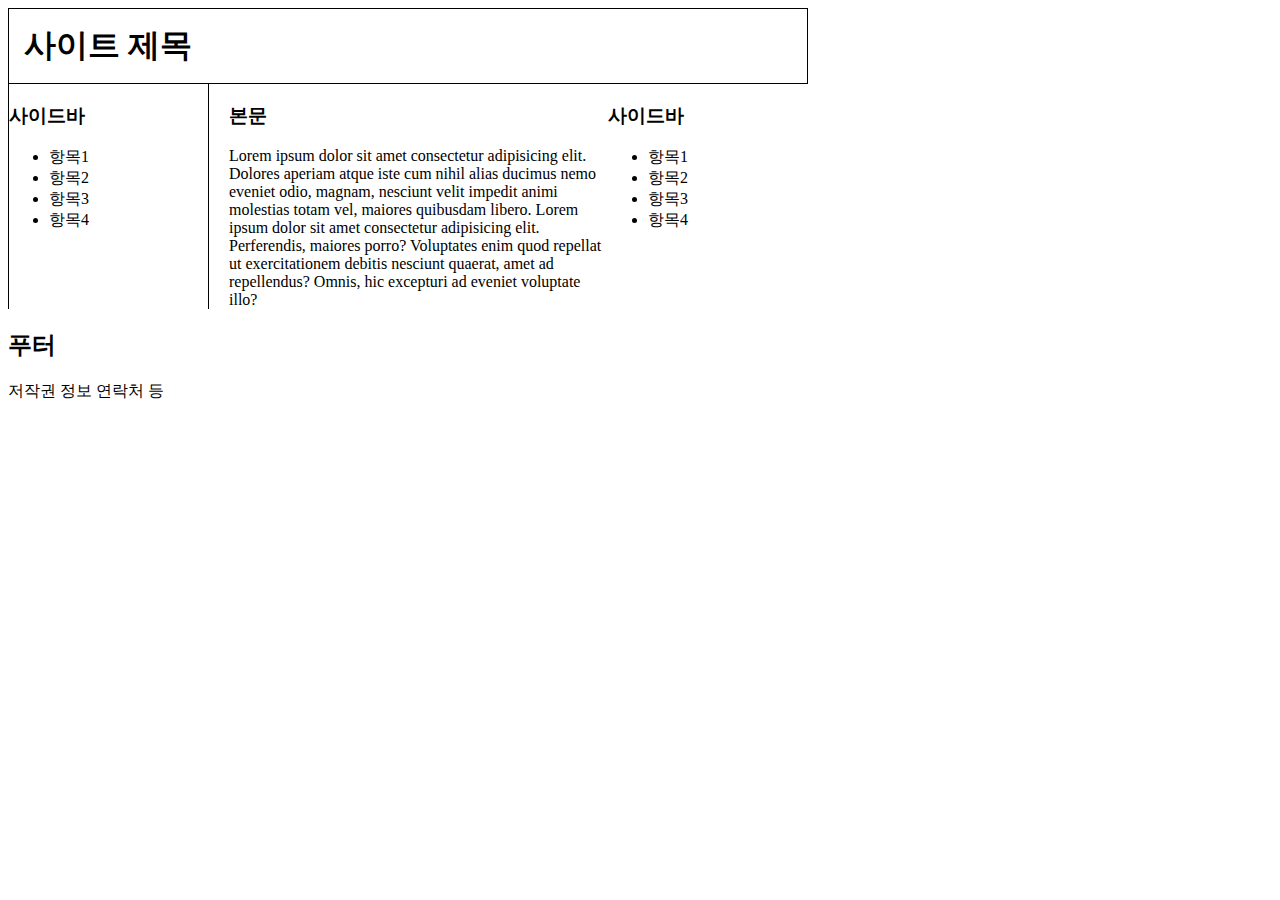
<file: holygrail/index.html>
<!DOCTYPE html>
<html lang="ko">
<head>
    <meta charset="UTF-8">
    <meta http-equiv="X-UA-Compatible" content="IE=edge">
    <meta name="viewport" content="width=device-width, initial-scale=1.0">
    <link rel="stylesheet" href="style.css">
    <title>Document</title>
</head>
<body>
    <header class="layout-header">
        <h1 class="layout-header__title">사이트 제목</h1>
    </header>
    <section class="container">
        <aside class="sidebar-left">
            <h3 class="sidebar-left__title">사이드바</h3>
                <nav class="sidebar-left__list">
                    <ul>
                        <li>항목1</li>
                        <li>항목2</li>
                        <li>항목3</li>
                        <li>항목4</li>
                    </ul>
                </nav>
        </aside>

        <main class="contents">
            <div class="contents__article">
            <h3 class="contents__title">본문</h3>
            <article class="contents__text">
                <span>Lorem ipsum dolor sit amet consectetur adipisicing elit. Dolores aperiam atque iste cum nihil alias ducimus nemo eveniet odio, 
                    magnam, nesciunt velit impedit animi molestias totam vel, maiores quibusdam libero.</span>
                <span>Lorem ipsum dolor sit amet consectetur adipisicing elit. Perferendis, maiores porro? Voluptates enim quod repellat ut 
                        exercitationem debitis nesciunt quaerat, amet ad repellendus? Omnis, hic excepturi ad eveniet voluptate illo?</span>
            </article>
            </div>
        </main>
        <aside class="sidebar-right">
            <h3 class="sidebar-right__title">사이드바</h3>
                <nav class="sidebar-right__list">
                    <ul>
                        <li>항목1</li>
                        <li>항목2</li>
                        <li>항목3</li>
                        <li>항목4</li>
                    </ul>
                </nav>
        </aside>
    </section>
    <footer class="layout-footer">
        <h2 class="layout-footer__title">푸터</h2>
        <div class="layout-footer__text">
            <span>저작권 정보</span>
            <span>연락처 등</span>
        </div>
    </footer>
</body>
</html>
</file>
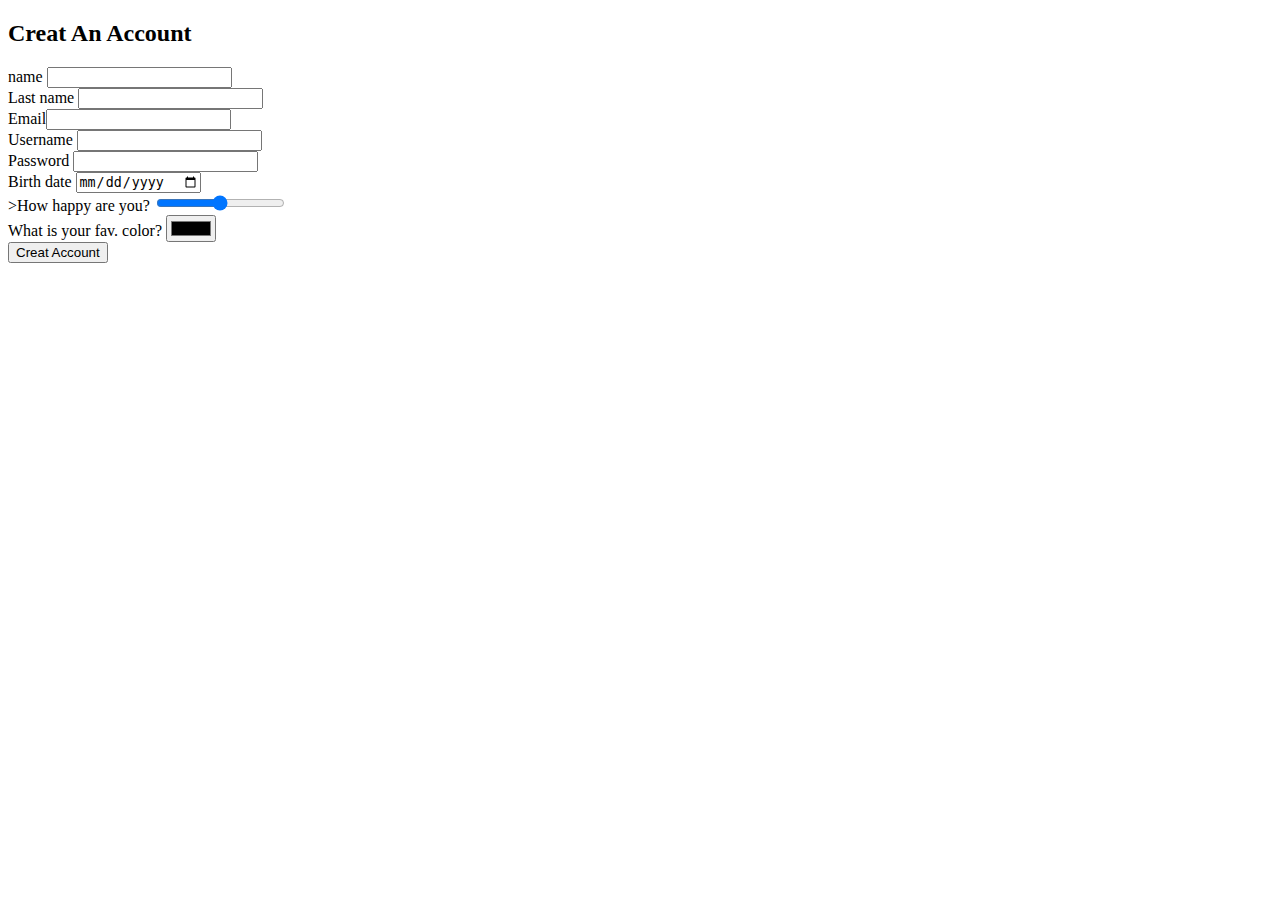
<file: assignment-1.html>
<!DOCTYPE html>
<html lang="en">
  <head>
    <meta charset="UTF-8" />
    <meta http-equiv="X-UA-Compatible" content="IE=edge" />
    <meta name="viewport" content="width=device-width, initial-scale=1.0" />
    <title>Document</title>
  </head>
  <body>
    <h2>Creat An Account</h2>
    <form id="create-account">
      <div> name <input type="text" /></div> 
      <div>Last name <input type="text" /></div> 
      <div>Email<input type="email" /></div> 
      <div>Username <input type="text" /> </div>
      <div>Password <input type="Password" minlength="10" /></div> 
      <div>Birth date <input type="Date" /></div> 
      <div>>How happy are you? <input type="range" /></div> 
      <div> What is your fav. color? <input type="color" /></div>
      <div><input type="submit" value="Creat Account" /></div>
    </form>
  </body>
</html>
</file>
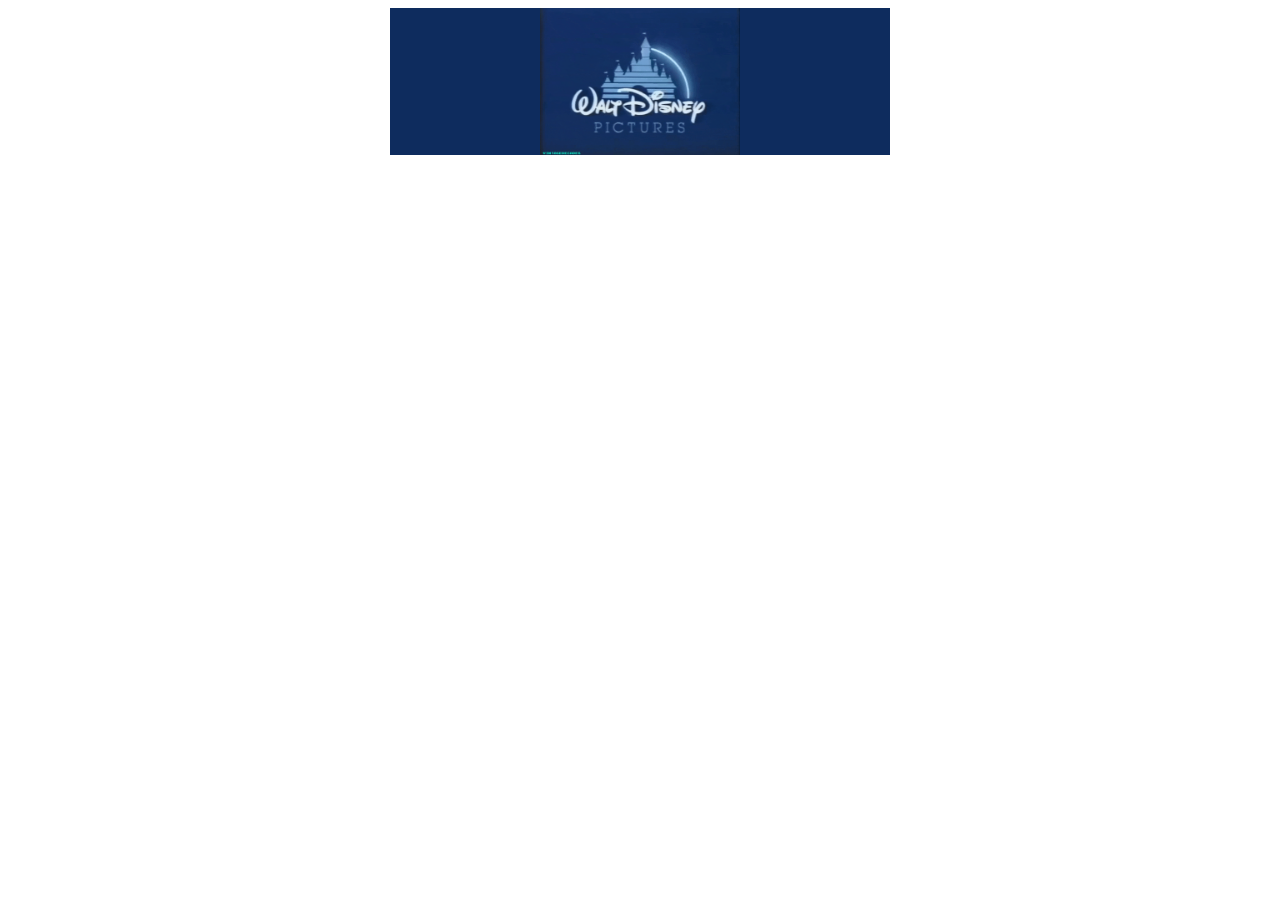
<file: intro.html>
<!DOCTYPE html>
<html lang="en">
<head>
    <meta charset="UTF-8">
    <meta http-equiv="X-UA-Compatible" content="IE=edge">
    <meta name="viewport" content="width=device-width, initial-scale=1.0">
    <title>hello</title>
    <link rel="stylesheet" href="css/style.css">
</head>
<body>
    <div class="intro">
        <img src="img/giphy.gif" class="intro__gif"name="disney-intro">
    </div>
</body>
</html>
</file>
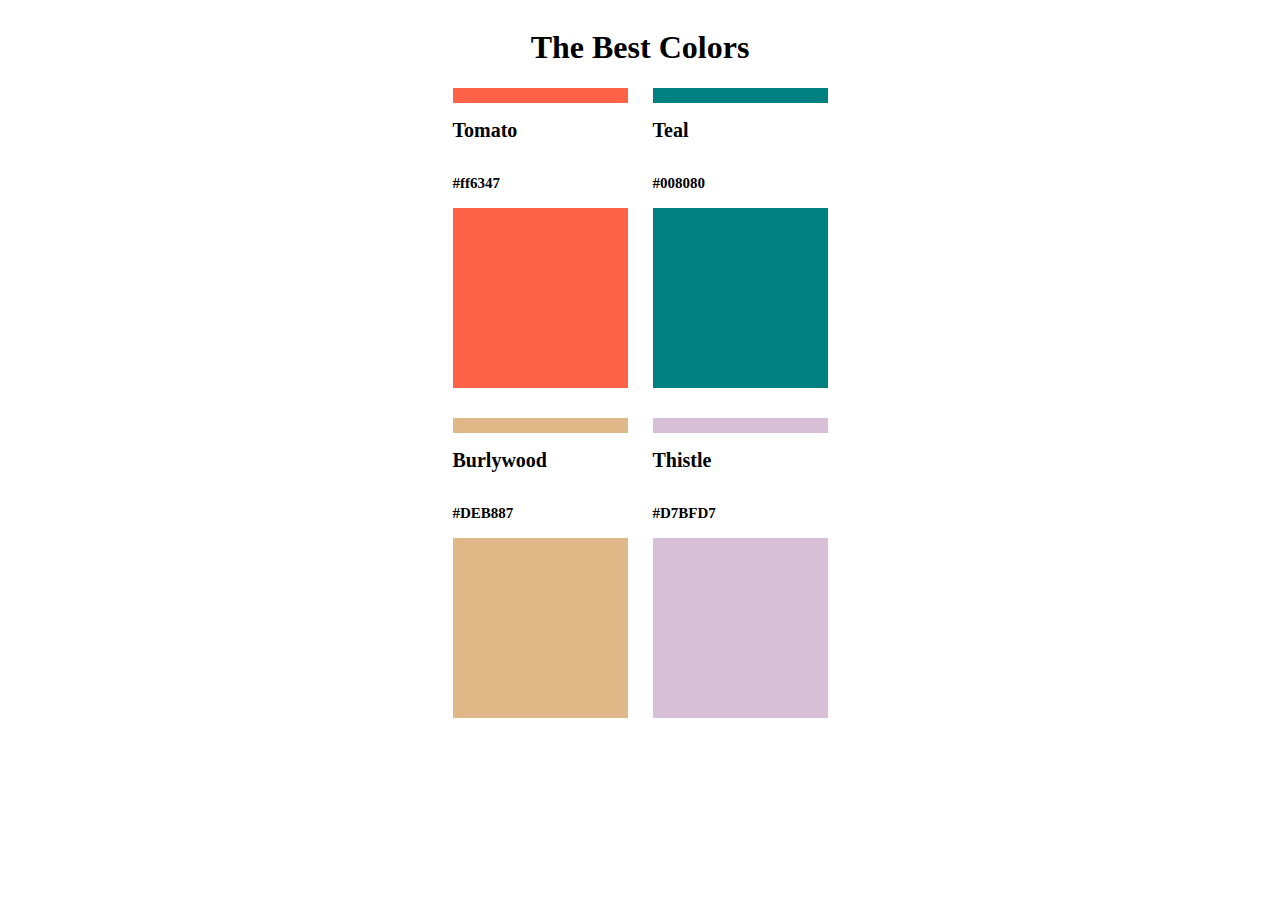
<file: assignment/3/assignment3.html>
<!DOCTYPE html>
<html lang="en">
  <head>
    <meta charset="UTF-8" />
    <meta http-equiv="X-UA-Compatible" content="IE=edge" />
    <meta name="viewport" content="width=device-width, initial-scale=1.0" />
    <title>Document</title>
    <link rel="stylesheet" href="assignment3.css">
  </head>
  <body>
    <h1>The Best Colors</h1>
    <div id="color-box">
      <div class="color-box-top">
        <div class="color-box__container__top">
          <div class="color-box__tag"><span class="color-box__tag__name">Tomato</span><span class="color-box__tag__code">#ff6347</span></div>
        </div>
        <div class="color-box__container__top">
          <div class="color-box__tag"><span class="color-box__tag__name">Teal</span><span class="color-box__tag__code">#008080</span></div>
        </div>
      </div>
      <div class="color-box-bottom">
        <div class="color-box__container__bottom">
          <div class="color-box__tag"><span class="color-box__tag__name">Burlywood</span><span class="color-box__tag__code">#DEB887</span></div>
        </div>
        <div class="color-box__container__bottom">
          <div class="color-box__tag"><span class="color-box__tag__name">Thistle</span><span class="color-box__tag__code">#D7BFD7</span></div>
        </div>
      </div>
    </div>
  </body>
</html>
</file>
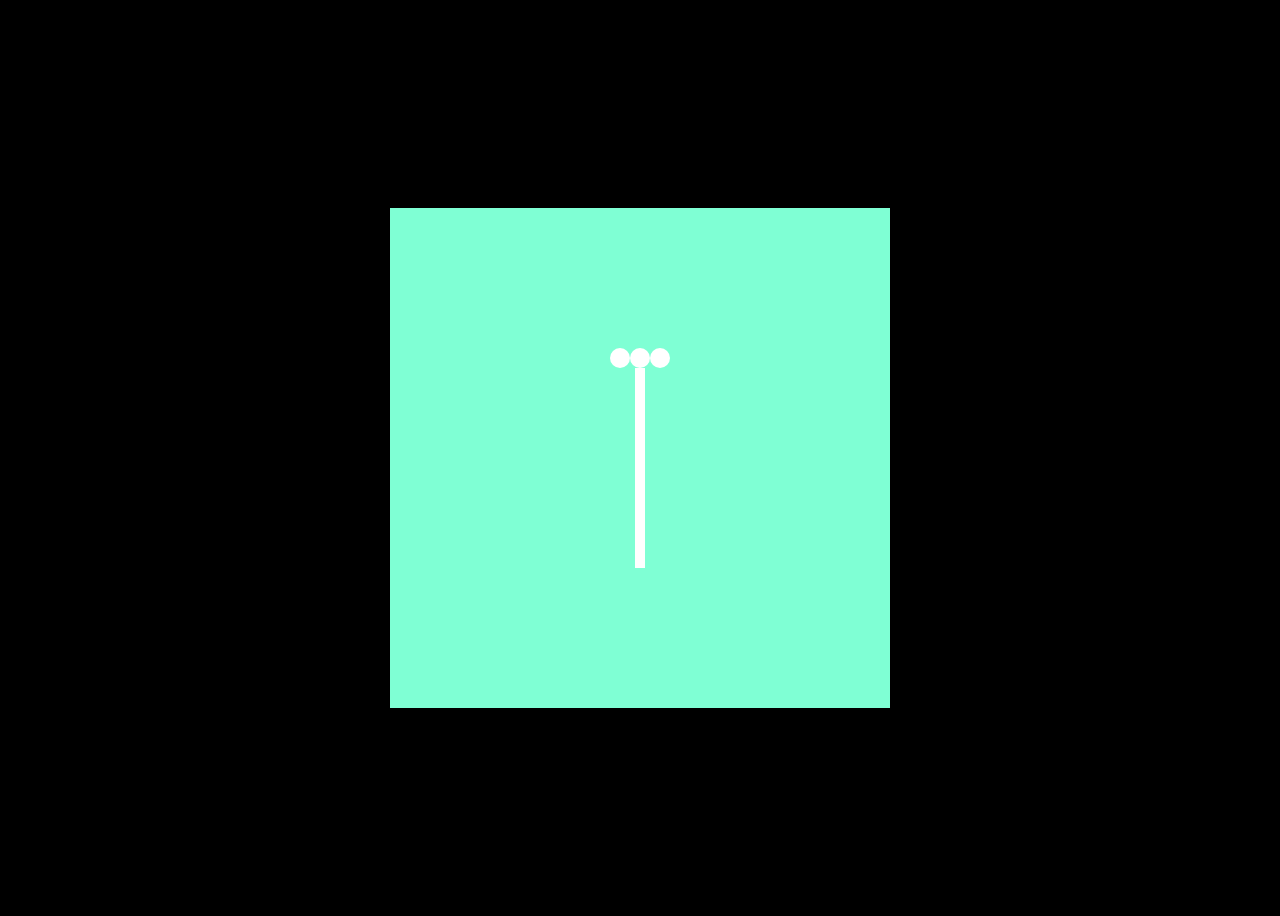
<file: assignment/4/assignment4.html>
<!DOCTYPE html>
<html lang="en">
<head>
    <meta charset="UTF-8">
    <meta http-equiv="X-UA-Compatible" content="IE=edge">
    <meta name="viewport" content="width=device-width, initial-scale=1.0">
    <title>Document</title>
    <link rel="stylesheet" href="assignment4.css">
</head>
<body>
    <div class="main-container">
        <div class="animation__balls">
                <div class="three-balls"></div>
                <div class="three-balls"></div>
                <div class="three-balls"></div>
        </div>
        <div class="animation__loading"></div>
                <div class="loading"></div>
                <div class="loading"></div>
                <div class="loading"></div>
                <div class="loading"></div>
                <div class="loading"></div>
        </div>
    </div>
</body>
</html>
</file>
<file: holygrail/style.css>
*{
    box-sizing: border-box;
}
body{
    display: flex;
    flex-direction: column;
}
.layout-header{
    border: 1px solid black;
    width: 800px;
}
.layout-header__title{
    margin: 15px;
}

.container{
    display: flex;
}

.sidebar-left,
.sidebar-right{
    flex-basis: 200px;
    flex-shrink: 0;

}
.sidebar-left{
    border-left: 1px solid black;
}

.contents{
    width:400px;
    border-left: 1px solid black;
}
.contents__article{
    margin-left: 20px;
}
</file>
<file: css/style.css>
.intro{
    display: flex;
    justify-content: center;
    margin: 0 auto;
    background-color:#0E2C5E; 
    width: 500px;
}
.intro__gif{
   
    width: 200px;
}
</file>
<file: assignment/3/assignment3.css>
body{
    display: flex;
    flex-direction: column;
    align-items: center;
    height: 100vh;
}

.color-box-top{
    display: flex;
}
.color-box-bottom{
    display: flex;
}
.color-box__container__top,
.color-box__container__bottom{
    width: 175px;
    height: 300px;
}
.color-box__container__top:first-child{
    background-color:tomato;
    margin-right: 25px;
    margin-bottom: 30px;
}
.color-box__container__top:last-child{
    background-color: teal;
}
.color-box__container__bottom:first-child{
    background-color: burlywood;
    margin-right: 25px;
}
.color-box__container__bottom:last-child{
    background-color: thistle;
}

.color-box__tag{
    width: 175px;
    height: 105px;
    background-color: white;
    position: relative;
    top: 15px;
    display: flex;
    flex-direction: column;
    justify-content: space-around;
}
.color-box__tag__name{
    font-size: 20px;
    font-weight: bold;
}
.color-box__tag__code{
    font-size: 15px;
    font-weight: bold;
}
</file>
<file: assignment/4/assignment4.css>
body{
    height: 100vh;
    background-color: black;
    display: flex;
    justify-content: center;
    align-items: center;
}
.main-container{
    width: 500px;
    height: 500px;
    background-color: aquamarine; 
    display: flex;
    flex-direction: column;
    justify-content: center;
    align-items: center;
}
.animation__balls{
    display: flex;
}
.three-balls{
    width: 20px;
    height: 20px;
    border-radius: 50%;
    background-color: white;
}
.loading{
    width: 10px;
    height: 40px;
    background-color: white;
}
</file>
